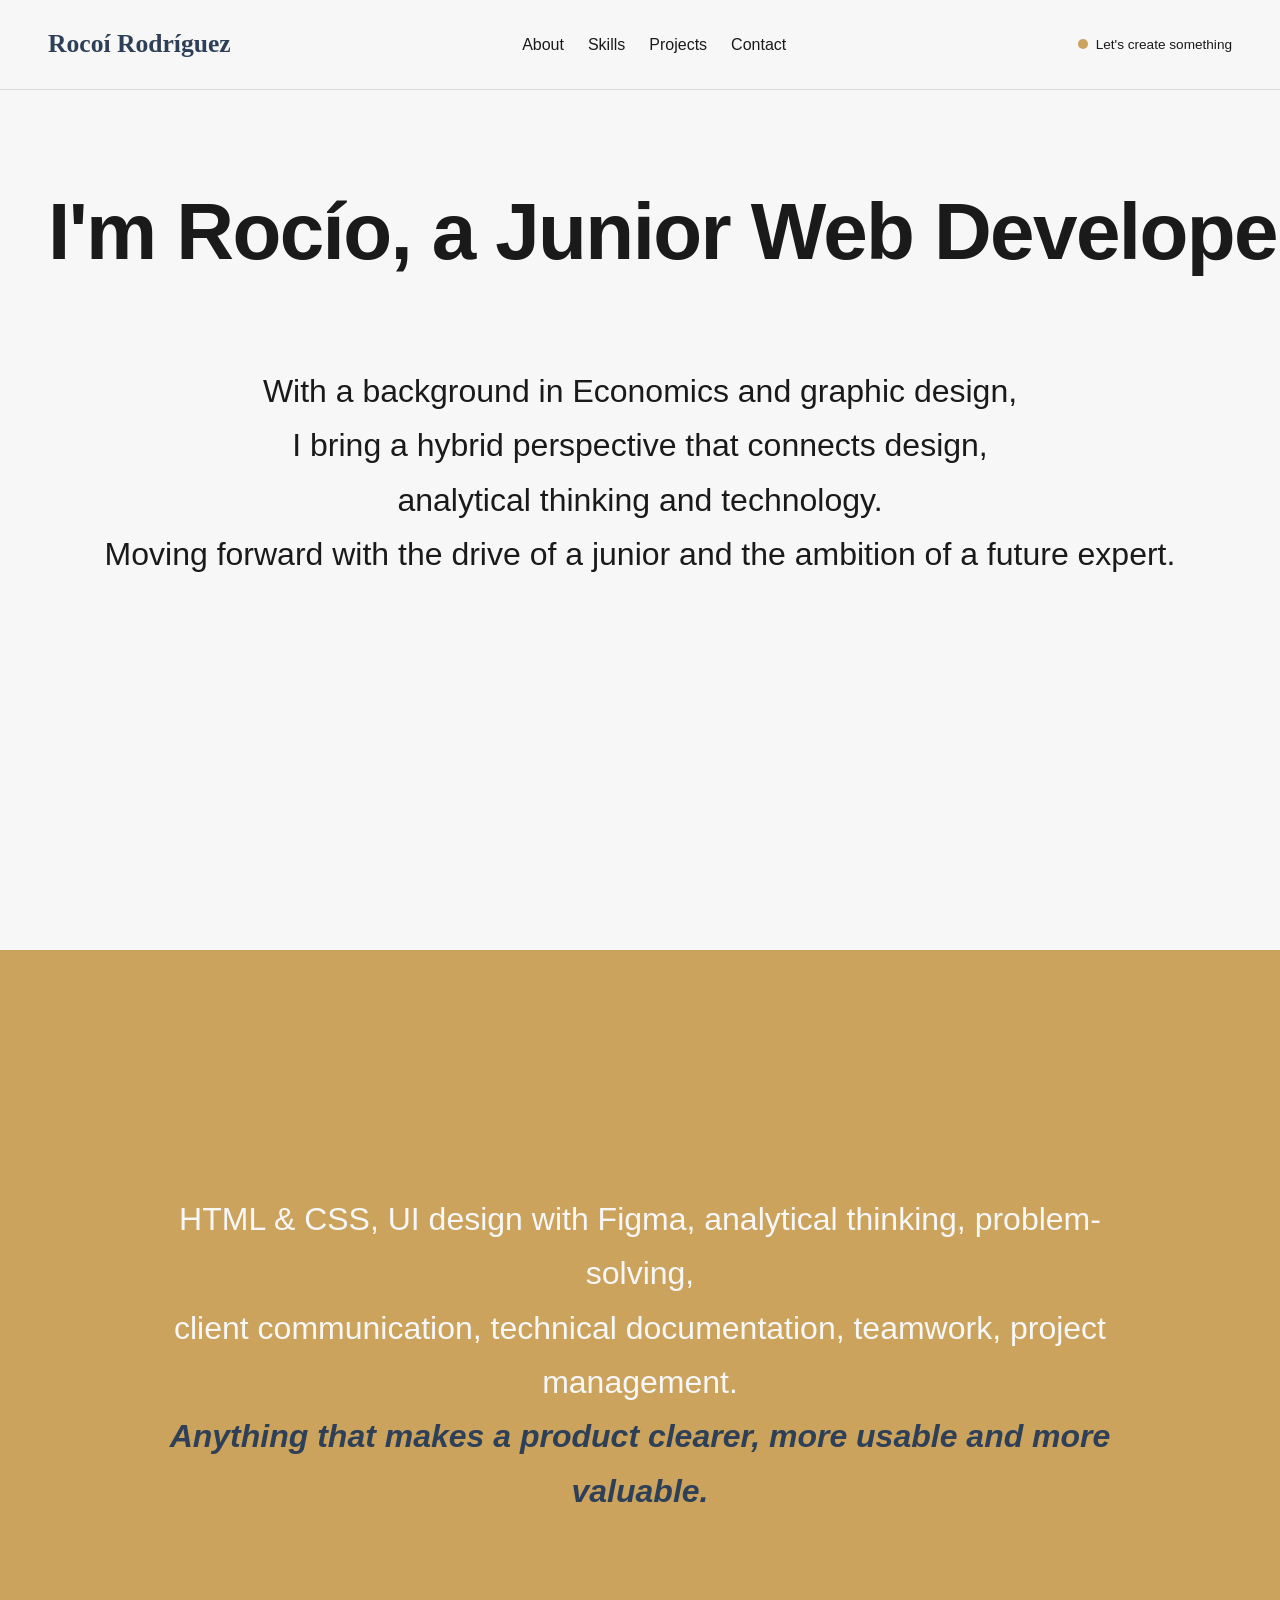
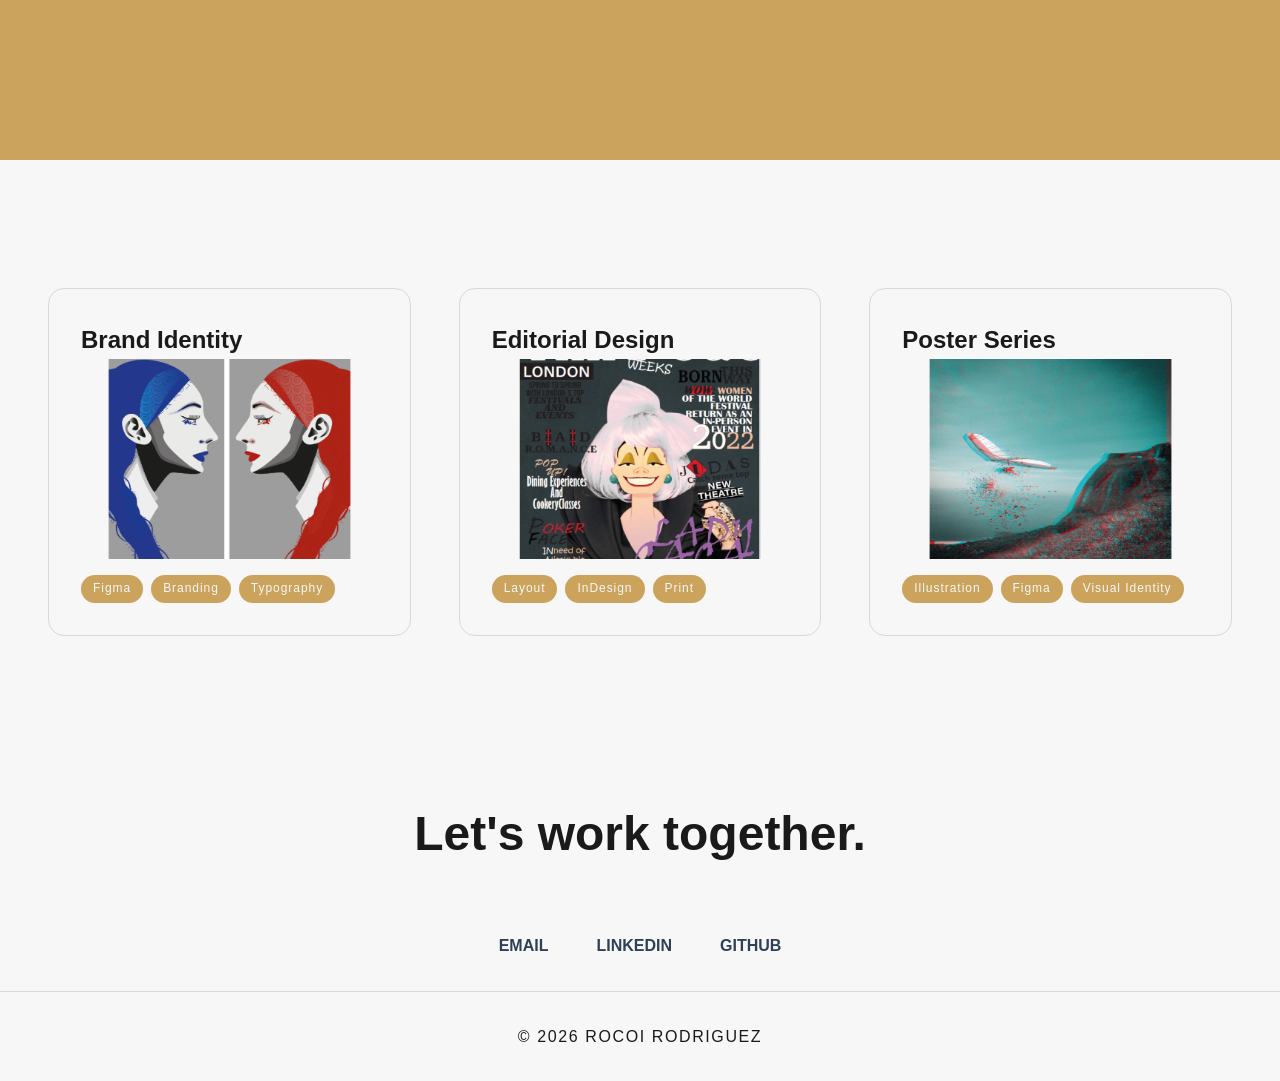
<file: index.html>
<!DOCTYPE html>
<html lang="en">
<head>
    <meta charset="UTF-8">
    <meta name="viewport" content="width=device-width, initial-scale=1.0">
    <title>Rocoi R Villar</title>
    

    <link rel="stylesheet" href="style.css">
</head>

<body>
    <!-- 1. NAVBAR -->
     <header>
      <div class="logo">Rocoí Rodríguez<span class="guion"></span></div>
       <nav class="menu">
          <ul>
            <li><a href = "#about">About</a></li>
            <li><a href = "#skills">Skills</a></li>
            <li><a href = "#projects">Projects</a></li>
            <li><a href = "#contact">Contact</a></li> 
          </ul>
       </nav>

       <a class="boton">
       <span class="punto"></span>
       <span class="texto">Let's create something</span>
       </a>
     </header>

     <!-- 2. ABOUTME -->
     <section id="about">
       <h1 class="typing"> I'm Rocío, a Junior Web Developer.</h1>
          <p>With a background in Economics and graphic design,<br>
            I bring a hybrid perspective that connects design,<br>
            analytical thinking and technology.<br>
            Moving forward with the drive of a junior
            and the ambition of a future expert.
          </p>
     </section>

     <!-- 3. SKILLS -->
     <section id="skills">
        <p>
          HTML & CSS, UI design with Figma, analytical thinking, problem-solving,<br>
          client communication, technical documentation, teamwork, project management.<br>
          <strong>Anything that makes a product clearer, more usable and more valuable.</strong>
        </p>
     </section>

     <!-- 4. PROYECTOS -->
     <section id="projects">
       <article class="project1">
         <h2>Brand Identity</h2>
         <img src="images/mujer.webp" alt="Brand identity project" >
             <ul class="tags">
               <li>Figma</li>
               <li>Branding</li>
               <li>Typography</li>
             </ul>
       </article>
       <article class="project2">
         <h2>Editorial Design</h2>
         <img src="images/cruela.webp" alt="Editorial design project">
             <ul class="tags">
               <li>Layout</li>
               <li>InDesign</li>
               <li>Print</li>
             </ul>
       </article>
       <article class="project3">
         <h2>Poster Series</h2>
         <img src="images/photoshop.webp" alt="Poster Series project">
             <ul class="tags">
               <li>Illustration</li>
               <li>Figma</li>
               <li>Visual Identity</li>
             </ul>
       </article>     
     </section>

      <!-- 5. CONTACTO -->
    <section id="contact">
     <h2>Let's work together.</h2>
       <ul>
         <li><a href="mailto:rocio@rodriguez.com">EMAIL</a></li>
         <li><a href="">LINKEDIN</a></li>
         <li><a href="">GITHUB</a></li>
       </ul>
    </section>

       <!-- 6. FOOTER -->
     <footer>
       <p>© 2026 ROCOI RODRIGUEZ</p>
     </footer>

</body>
</html>
</file>
<file: style.css>
:root {
    --background-color:#F7F7F8;  
    --color-text:      #1A1A1A;   
    --primary-color:   #2E4057;     
    --color-accent:    #CBA35C;   
    --color-line:      #D9D9D9;

    --font-display: 'Bodoni Moda', Georgia, serif;
    --font-main:  'DM Sans', sans-serif;
}

* {
    margin: 0;
    padding: 0;
    box-sizing: border-box;
}

header {
    position: sticky;
    top: 0; 
    z-index: 100;
    
    display: flex;
    justify-content: space-between;
    align-items: center;
    padding: 24px 48px;

    background: var(--background-color);
    backdrop-filter: blur(12px);
    border-bottom: 1px solid var(--color-line);
}

body {
  background: var(--background-color);
  color: var(--color-text);
  font-family: var(--font-main);
  line-height: 1.6;
}

/*MI NOMBRE*/

.logo {
  font-family: var(--font-display);
  font-size: 1.6rem;
  font-weight: 600;
  color: var(--primary-color);               
}

/*MENU*/

.menu ul {
  display: flex;
  gap: 1.5rem;
  list-style: none; 
}
.menu a {
  color: var(--color-text);
  text-decoration: none;
  font-size: 1rem;
  font-weight: 500;
  transition: color 0.3s ease; 
}
nav a:hover {
  color: var(--color-accent);
}

/*BOTON*/

.boton {
  display: flex;
  align-items: center;
  gap: 8px;
  cursor: pointer;
}
.punto {
  width: 10px;
  height: 10px;
  background: var(--color-accent);
  border-radius: 50%;
  animation: pulsar 1.5s infinite;
}
.texto {
  font-size: 0.85rem;
  color: var(--color-text);
}

/*2. ABOUTME*/

.typing {
  font-size: clamp(2.5rem, 8vw, 5rem);
  line-height: 1.1;
  letter-spacing: -0.02em;
  padding: 3rem;
  text-align: center;
  overflow: hidden;
  white-space: nowrap;
  width: 0;
  animation: typing 4s steps(36) forwards;
}

#about {
  min-height: 90vh;
  display: flex;
  flex-direction: column; 
  align-items: center;               
  gap: 40px;   
  margin-top: 50px;  
}

#about p {
  font-size: 2rem;        
  line-height: 1.7;
  font-weight: 300;
  text-align: center;
  opacity: 0;
  animation: aparecer 1.5s ease forwards;
  animation-delay: 4s;  
}

/* 3. SKILLS */

#skills {
  min-height: 90vh;
  display: flex;
  align-items: center;
  justify-content: center;
  padding: 60px 10vw;
  background-color: var(--color-accent);
}

#skills p {
  font-size: 2rem;
  line-height: 1.7;
  text-align: center;
  color: var(--background-color);
}

#skills strong {
  font-style: italic;
  color: var(--primary-color);
}

/* 4. PROYECTOS */

#projects {
  display: grid;
  grid-template-columns: repeat(3, 1fr);
  gap: 3rem;
  padding: 8rem 3rem;
}

#projects article {
  border: 1px solid var(--color-line);
  padding: 2rem;
  border-radius: 1rem;
  transition: transform 0.3s ease, box-shadow 0.3s ease;
  display: flex;
  flex-direction: column;
}

#projects article:hover {
  transform: scale(1.03);
  box-shadow: 0 12px 40px var(--primary-color);
}

img {
    max-width: 100%;
    display: block;
}

.tags {
  list-style: none;
  display: flex;
  gap: 0.5rem;
  flex-wrap: wrap;
  margin-top: 1rem;
}

.tags li {
  background-color: var(--color-accent);
  color: var(--background-color);
  font-size: 0.75rem;
  padding: 4px 12px;
  border-radius: 20px;
  letter-spacing: 0.08em;
}

#projects img {
  width: 100%;
  height: 200px;
  object-fit: cover;
}

/* CONTACTO*/

#contact  {
  padding: 2rem 2rem;
  text-align: center;
}

#contact h2 {
  font-size: 3rem;
  margin-bottom: 5%;
}

#contact ul {
  list-style: none;
  display: flex;
  justify-content: center;
  gap: 3rem;
}

#contact a {
  text-decoration: none;
  color: var(--primary-color);
  font-weight: 600;
}

/* 6. FOOTER */

footer {
  text-align: center;
  padding: 2rem 0;
  border-top: 1px solid var(--color-line);
}

footer p {
  font-size: 1rem;
  color: var(--color-text);
  letter-spacing: 0.1em;
}

/* --- ANIMACIONES ---*/

@keyframes pulsar {
  0%, 100% { transform: scale(1); }
  50%       { transform: scale(1.4); }
}

@keyframes typing {
  from { width: 0; }
  to { width: 100%; } 
}

@keyframes aparecer {
  from { opacity: 0; }
  to   { opacity: 1; }
}

/* --- MOBILE --- */    

@media (max-width: 768px) {

  header {
        flex-direction: column;
        padding: 20px;
        gap: 15px;
    }

    .menu ul {
        display: flex;
        flex-direction: column;
        justify-content: center;
        gap: 15px;           
    }
  
    .logo {
        font-size: 1.3rem;
    }

    .typing {
        font-size: 1.2rem; 
        white-space: nowrap; 
        width: 0;
        margin: 0 auto;
        padding: 10px 0;
        overflow: hidden;
        border-right: none; 
        animation: typing 3s steps(30) forwards, blink 0.7s infinite;
        display: block;
        max-width: fit-content;
    }
    
    #about p, #skills p {
        font-size: 1.1rem; 
        padding: 0 20px;
        line-height: 1.5;
    }

    #about {
        min-height: auto;
        margin-top: 30px;
        gap: 20px;
        margin-bottom: 80px;
    }

    #skills {
        min-height: auto;
        padding: 40px 20px;
    }

    #projects {
        display: flex;
        flex-direction: column; 
        padding: 40px 20px;
        gap: 25px;
    }

    #projects article {
        padding: 1.5rem;
    }

    #contact h2 {
        font-size: 1.8rem;
        margin-top: 0;
        margin-bottom: 20px;
    }

    #contact {
        padding-top: 20px;   
        padding-bottom: 40px;
    }

    #contact ul {
        gap: 1.5rem;
        flex-wrap: wrap;
    }

}
</file>
